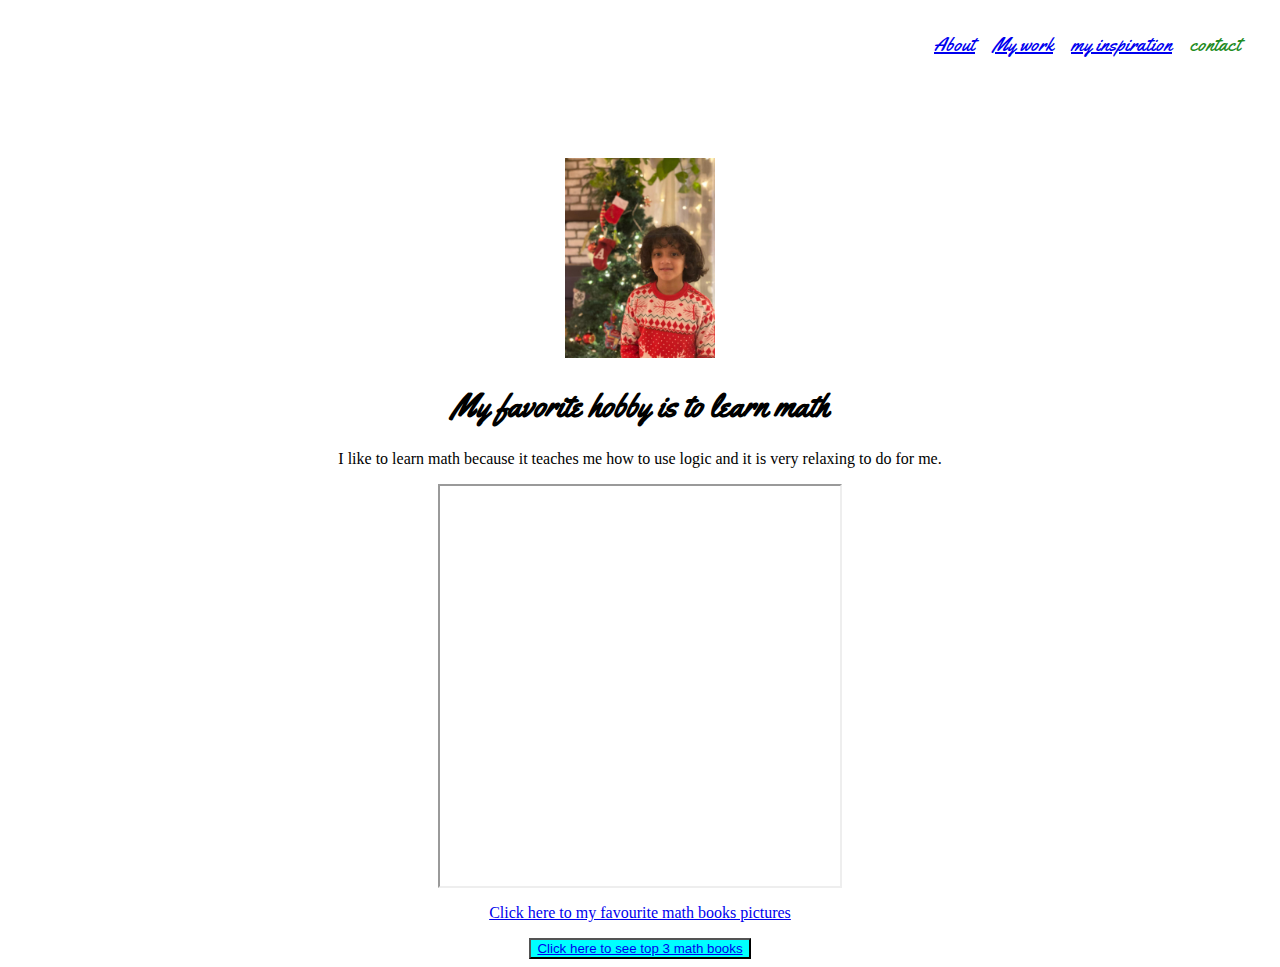
<file: index.html>
<html>

<head>
          <link rel="preconnect" href="https://fonts.gstatic.com">
          <link href="https://fonts.googleapis.com/css2?family=Yellowtail&display=swap" rel="stylesheet">
</head>

<body>
          <link rel="stylesheet" href="style.css">
          <ul class="menu">
                    <li class="links"><a href="About.html">About</a></li>
                    <li id="work2" class="links"><a href="work.html">My work</a></li>
                    <li id="inspiration2" class="links"><a href="inspiration.html">my inspiration</a></li>
                    <li class="links">contact</li>
          </ul>
          <section id="my favorite hobby">
                    <div class="img">
                              <img src="f14a9ac8-0867-4ca9-bd2e-2c96f7ae19d8.JPG" width="150px">
                    </div>
                    <h1>My favorite hobby is to learn math </h1>

                    <section id="s2">
                              <p>I like to learn math because it teaches me how to use logic and it is very relaxing to do for me.</p>
                    </section>


          </section>

          <section id="s3">
                    <iframe width="400" height="400" src="https://www.kqed.org/mindshift/50593/10-books-to-spark-a-love-of-math-in-kids-of-all-ages">
                    </iframe>

                    <p><a href="https://medium.com/however-mathematics/21-most-beautifully-illustrated-math-books-for-kids-18778aee88ea" target="_blank">Click here to my favourite math books pictures</a>
                    </p>
                    <button class="button"><a href="collection.html">Click here to see top 3 math books</a></button>
          </section>
          
</body>

</html>
</file>
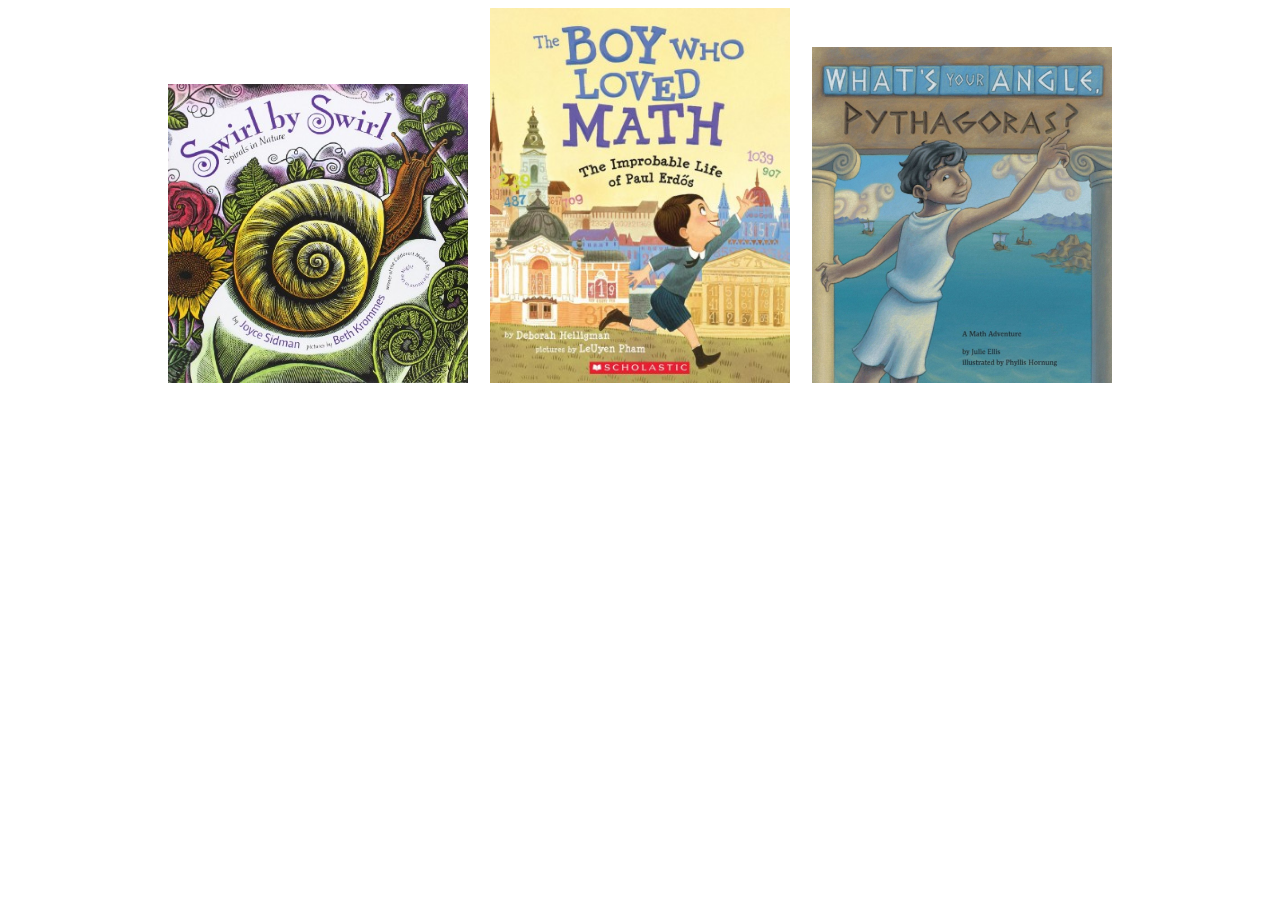
<file: collection.html>
<html>

<head>
    <title>My Collections
    </title>
</head>

<body>
    <link rel="stylesheet" href="style.css">

    <span class="collection" id="c1">
        <img src="collection%201.jpeg" width=300>
    </span>
    <span class="collection" id="c2">
        <img src="collection%202.jpeg" width=300>
    </span>
    <span class="collection" id="c3">
        <img src="collection%203.jpeg" width=300>
    </span>
</body>
</file>
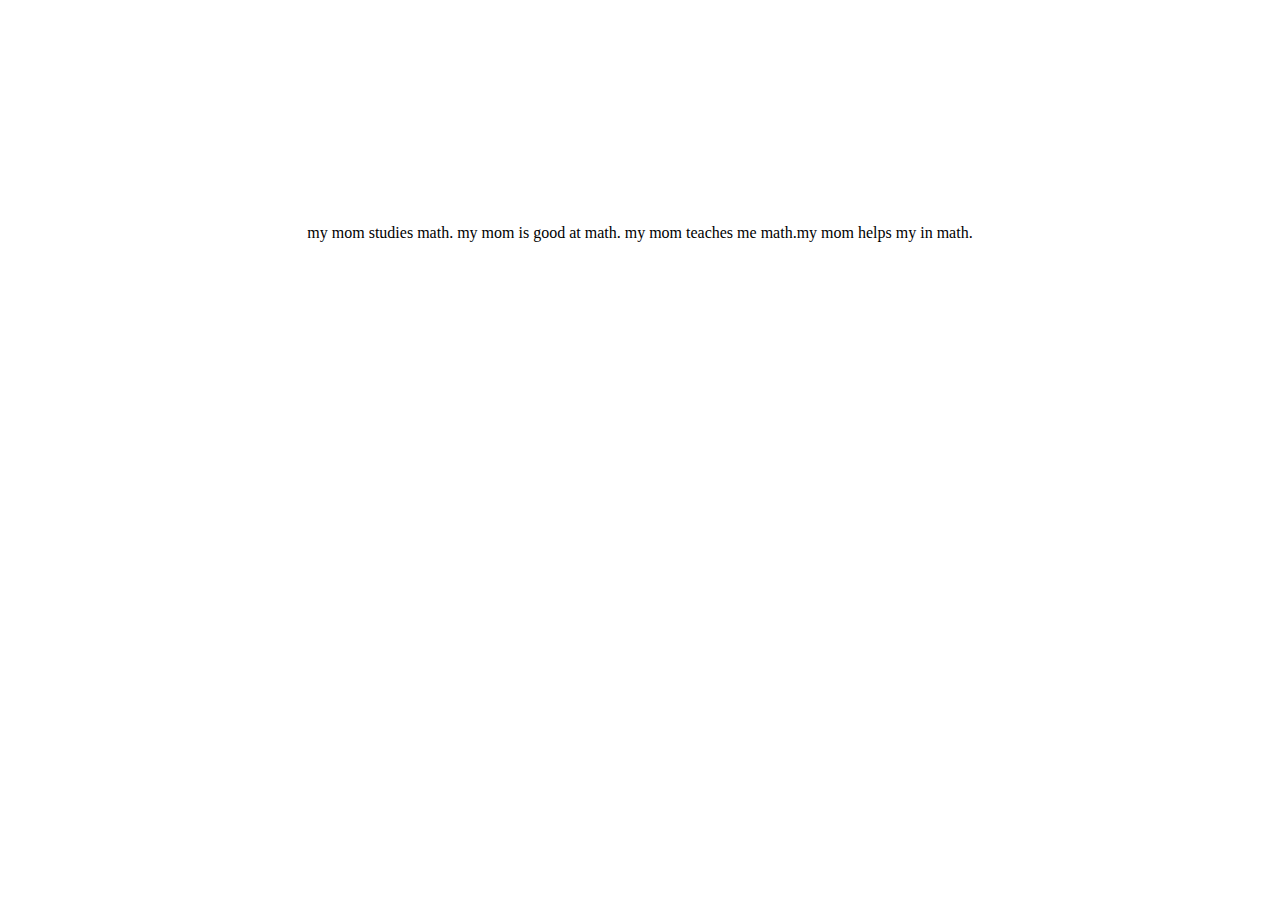
<file: collection2.html>
<html>

<head>
 <link rel="stylesheet" href="style.css">
</head>

<body>
 <section id="col">
  <p>my mom studies math. my mom is good at math. my mom teaches me math.my mom helps my in math.</p>

 </section>
</body>

</html>
</file>
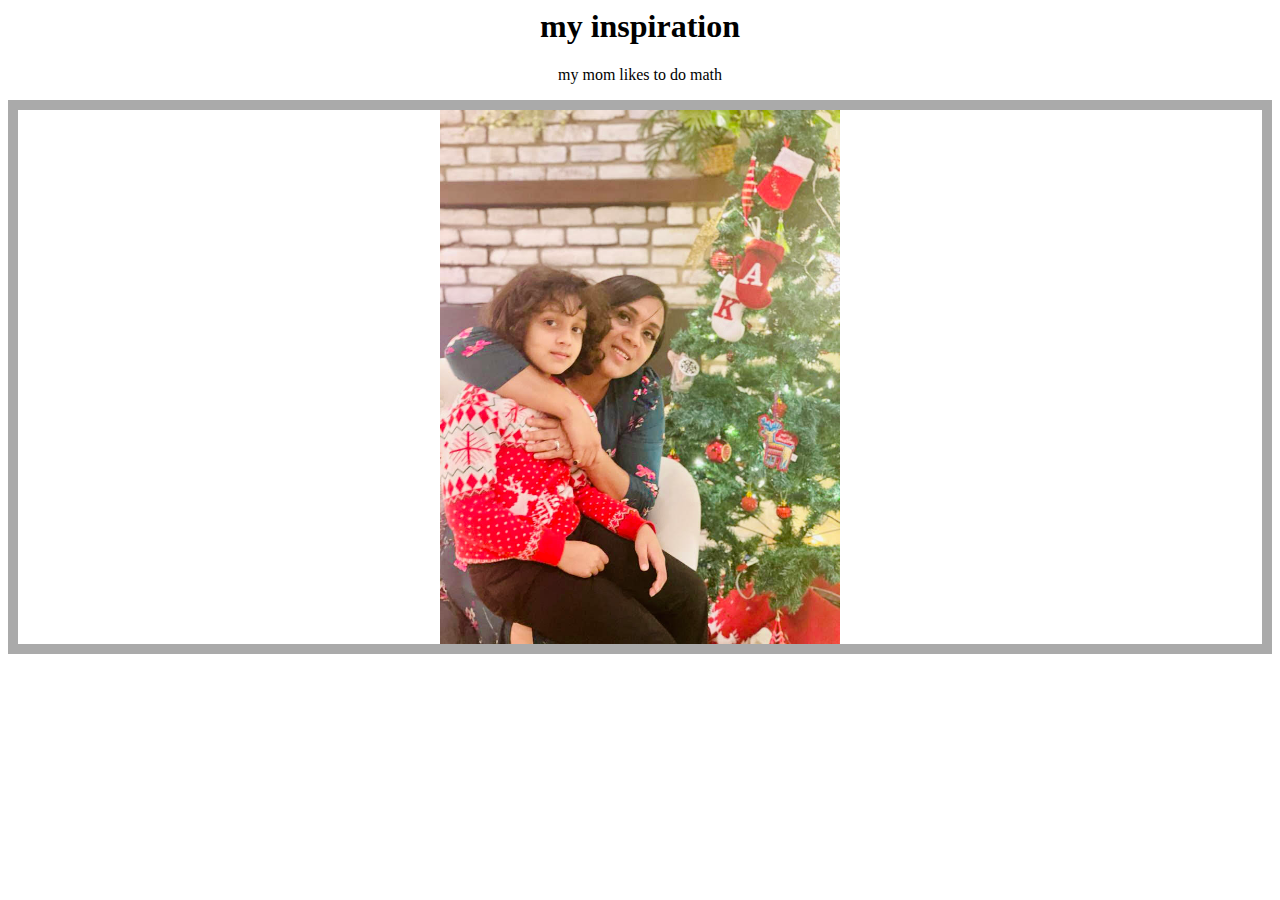
<file: Inspiration.html>
<html>

<head>
          <link rel="stylesheet" href="style.css">
</head>

<body>

          <section id="inspiration">
                    <h1>my inspiration</h1>
                    <p>my mom likes to do math</p>
                    <div class="img2">
                              <a href="collection2.html" target="_blank">
                                        <img src="mom.jpg" width="400">
                              </a>
                    </div>



          </section>

</body></html>
</file>
<file: style.css>
body {
          text-align: center;
          background: linear-gradient (green, blue);
          background-repeat: no-repeat;
}

h1 {
          text-shadow: 2px 2px #F8BBDO;
          font-family: 'Yellowtail', cursive;
}


.img {
          text-align: center;
          padding-top: 150px;
          padding-left: 9px;
          padding-right: 9px;
          padding-bottom: 5px;
          border-radius: 50%;
}

.menu {
          list-style: none;
          font-family: sans-serif;
          float: right;
          position: absolute;
          top: 10px;
          right: 30px;
          z-index: 10;
          cursor: pointer;
}

.links {
          text-align: center;
          color: forestgreen;
          float: left;
          padding-top: 5px;
          padding-left: 9px;
          padding-right: 9px;
          padding-bottom: 5px;
          font-family: 'Yellowtail', cursive;
          font-size: 20px;
}

.links:hover {
          background-color: red;
}

.contact {
          font-family: sans-serif;
}

# my favorite hobby {
          background-image: linear-gradient(green, blue);

          height: 100%;
          width: 100%;
}

.collection {
          padding-top: 150px;
          padding-left: 9px;
          padding-right: 9px;
          padding-bottom: 5px;
}

html {
          scroll-behavior: smooth;
}

.button {
          background-color: aqua;
}

.img2 {
          transition: transform .2s;
          border: 10px solid #aaaaaa;
}

.img2:hover {
          transform: scale(0.9);
}
#col{
 padding-top: 200;
}
</file>
